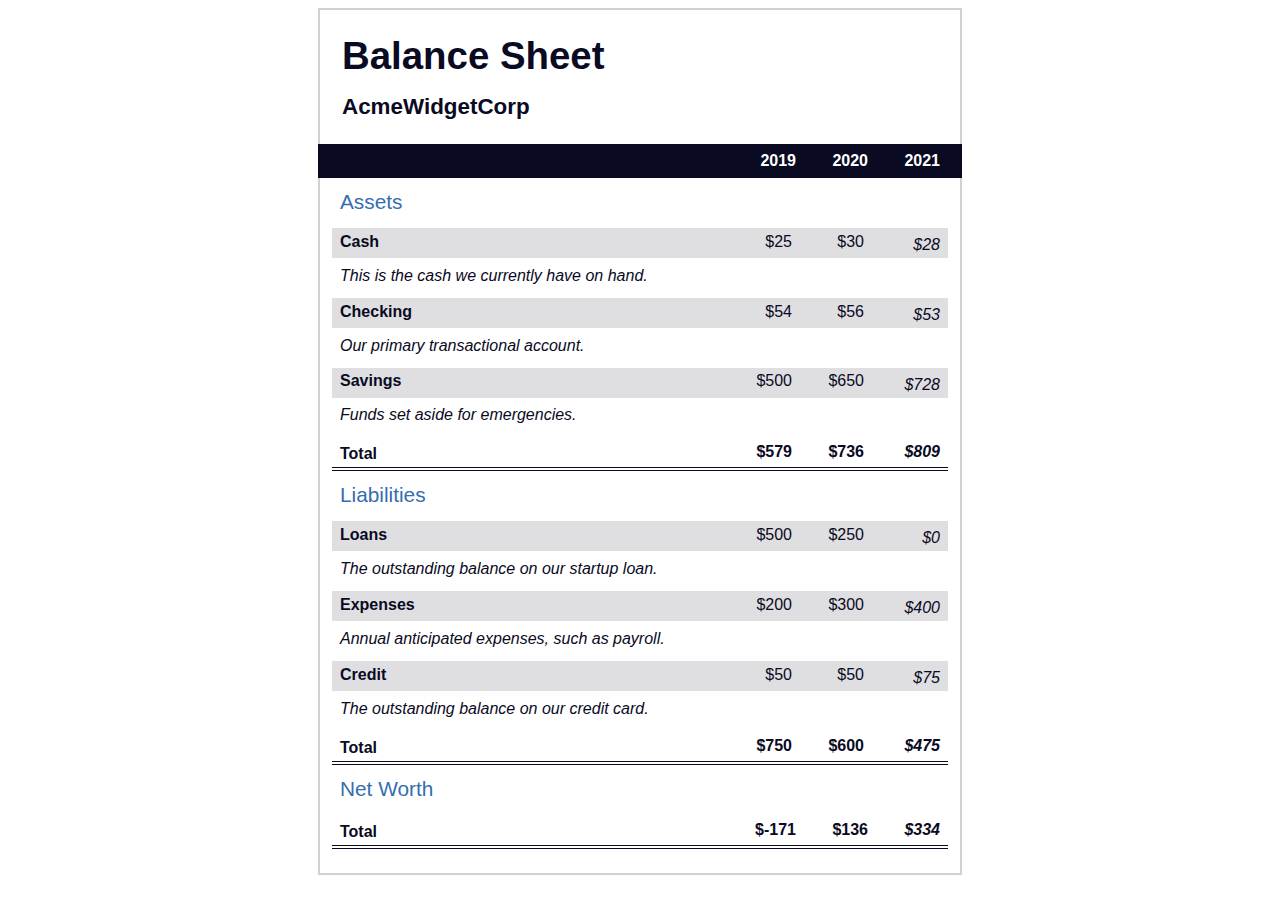
<file: Balance sheet/index.html>
<!DOCTYPE html>
<html lang="en">
  <head>
    <meta charset="UTF-8">
    <meta name="viewport" content="width=device-width, initial-scale=1.0">
    <title>Balance Sheet</title>
    <link rel="stylesheet" href="./styles.css">
  </head>
  <body>
    <main>
      <section>
        <h1>
          <span class="flex">
            <span>AcmeWidgetCorp</span>
            <span>Balance Sheet</span>
          </span>
        </h1>
        <div id="years" aria-hidden="true">
          <span class="year">2019</span>
          <span class="year">2020</span>
          <span class="year">2021</span>
        </div>
        <div class="table-wrap">
          <table>
            <caption>Assets</caption>
            <thead>
              <tr>
                <td></td>
                <th><span class="sr-only year">2019</span></th>
                <th><span class="sr-only year">2020</span></th>
                <th class="current"><span class="sr-only year">2021</span></th>
              </tr>
            </thead>
            <tbody>
              <tr class="data">
                <th>Cash <span class="description">This is the cash we currently have on hand.</span></th>
                <td>$25</td>
                <td>$30</td>
                <td class="current">$28</td>
              </tr>
              <tr class="data">
                <th>Checking <span class="description">Our primary transactional account.</span></th>
                <td>$54</td>
                <td>$56</td>
                <td class="current">$53</td>
              </tr>
              <tr class="data">
                <th>Savings <span class="description">Funds set aside for emergencies.</span></th>
                <td>$500</td>
                <td>$650</td>
                <td class="current">$728</td>
              </tr>
              <tr class="total">
                <th>Total <span class="sr-only">Assets</span></th>
                <td>$579</td>
                <td>$736</td>
                <td class="current">$809</td>
              </tr>
            </tbody>
          </table>
          <table>
            <caption>Liabilities</caption>
            <thead>
              <tr>
              <td></td>
              <th><span class="sr-only">2019</span></th>
              <th><span class="sr-only">2020</span></th>
              <th><span class="sr-only">2021</span></th>
              </tr>
            </thead>
            <tbody>
              <tr class="data">
                <th>Loans <span class="description">The outstanding balance on our startup loan.</span></th>
                <td>$500</td>
                <td>$250</td>
                <td class="current">$0</td>
              </tr>
              <tr class="data">
                <th>Expenses <span class="description">Annual anticipated expenses, such as payroll.</span></th>
                <td>$200</td>
                <td>$300</td>
                <td class="current">$400</td>
              </tr>
              <tr class="data">
                <th>Credit <span class="description">The outstanding balance on our credit card.</span></th>
                <td>$50</td>
                <td>$50</td>
                <td class="current">$75</td>
              </tr>
              <tr class="total">
                <th>Total <span class="sr-only">Liabilities</span></th>
                <td>$750</td>
                <td>$600</td>
                <td class="current">$475</td>
              </tr>
            </tbody>
          </table>
          <table>
            <caption>Net Worth</caption>
            <thead>
              <tr>
              <td></td>
              <th><span class="sr-only">2019</span></th>
              <th><span class="sr-only">2020</span></th>
              <th><span class="sr-only">2021</span></th>
              </tr>
            </thead>
            <tbody>
              <tr class="total">
                <th>Total <span class="sr-only">Net Worth</span></th>
                <td>$-171</td>
                <td>$136</td>
                <td class="current">$334</td>
              </tr>
            </tbody>
          </table>
        </div>
      </section>
    </main>
  </body>
</html>
</file>
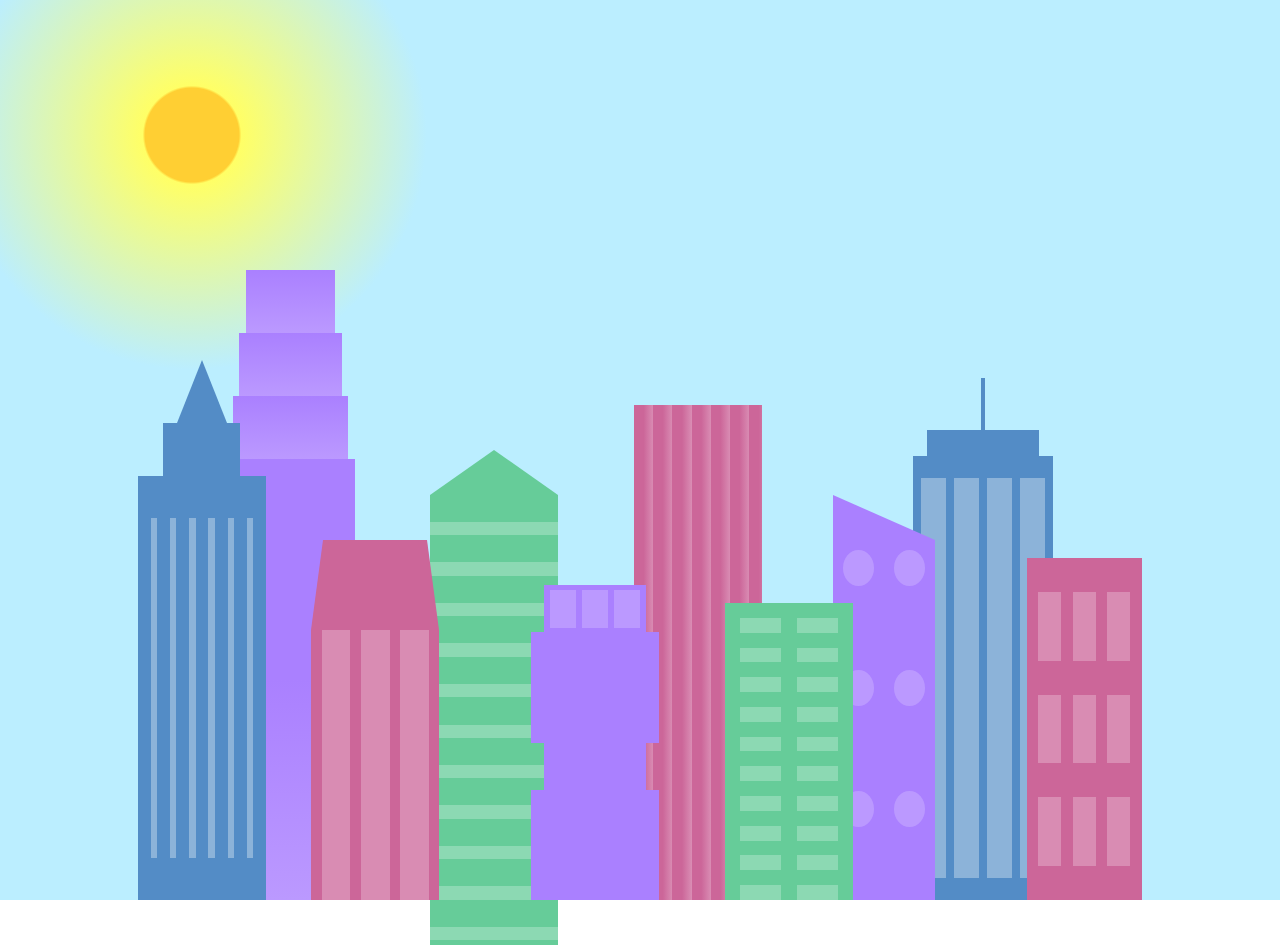
<file: City-Skyline/index.html>
<!DOCTYPE html>
<html lang="en">    
  <head>
    <meta charset="UTF-8">
    <title>City Skyline</title>
    <link href="styles.css" rel="stylesheet" />   
  </head>

  <body>
    <div class="background-buildings sky">
      <div></div>
      <div></div>
      <div class="bb1 building-wrap">
        <div class="bb1a bb1-window"></div>
        <div class="bb1b bb1-window"></div>
        <div class="bb1c bb1-window"></div>
        <div class="bb1d"></div>
      </div>
      <div class="bb2">
        <div class="bb2a"></div>
        <div class="bb2b"></div>
      </div>
      <div class="bb3"></div>
      <div></div>
      <div class="bb4 building-wrap">
        <div class="bb4a"></div>
        <div class="bb4b"></div>
        <div class="bb4c window-wrap">
          <div class="bb4-window"></div>
          <div class="bb4-window"></div>
          <div class="bb4-window"></div>
          <div class="bb4-window"></div>
        </div>
      </div>
      <div></div>
      <div></div>
    </div>

    <div class="foreground-buildings">
      <div></div>
      <div></div>
      <div class="fb1 building-wrap">
        <div class="fb1a"></div>
        <div class="fb1b"></div>
        <div class="fb1c"></div>
      </div>
      <div class="fb2">
        <div class="fb2a"></div>
        <div class="fb2b window-wrap">
          <div class="fb2-window"></div>
          <div class="fb2-window"></div>
          <div class="fb2-window"></div>
        </div>
      </div>
      <div></div>
      <div class="fb3 building-wrap">
        <div class="fb3a window-wrap">
          <div class="fb3-window"></div>
          <div class="fb3-window"></div>
          <div class="fb3-window"></div>
        </div>
        <div class="fb3b"></div>
        <div class="fb3a"></div>
        <div class="fb3b"></div>
      </div>
      <div class="fb4">
        <div class="fb4a"></div>
        <div class="fb4b">
          <div class="fb4-window"></div>
          <div class="fb4-window"></div>
          <div class="fb4-window"></div>
          <div class="fb4-window"></div>
          <div class="fb4-window"></div>
          <div class="fb4-window"></div>
        </div>
      </div>
      <div class="fb5"></div>
      <div class="fb6"></div>
      <div></div>
      <div></div>
    </div>
  </body>
</html>
</file>
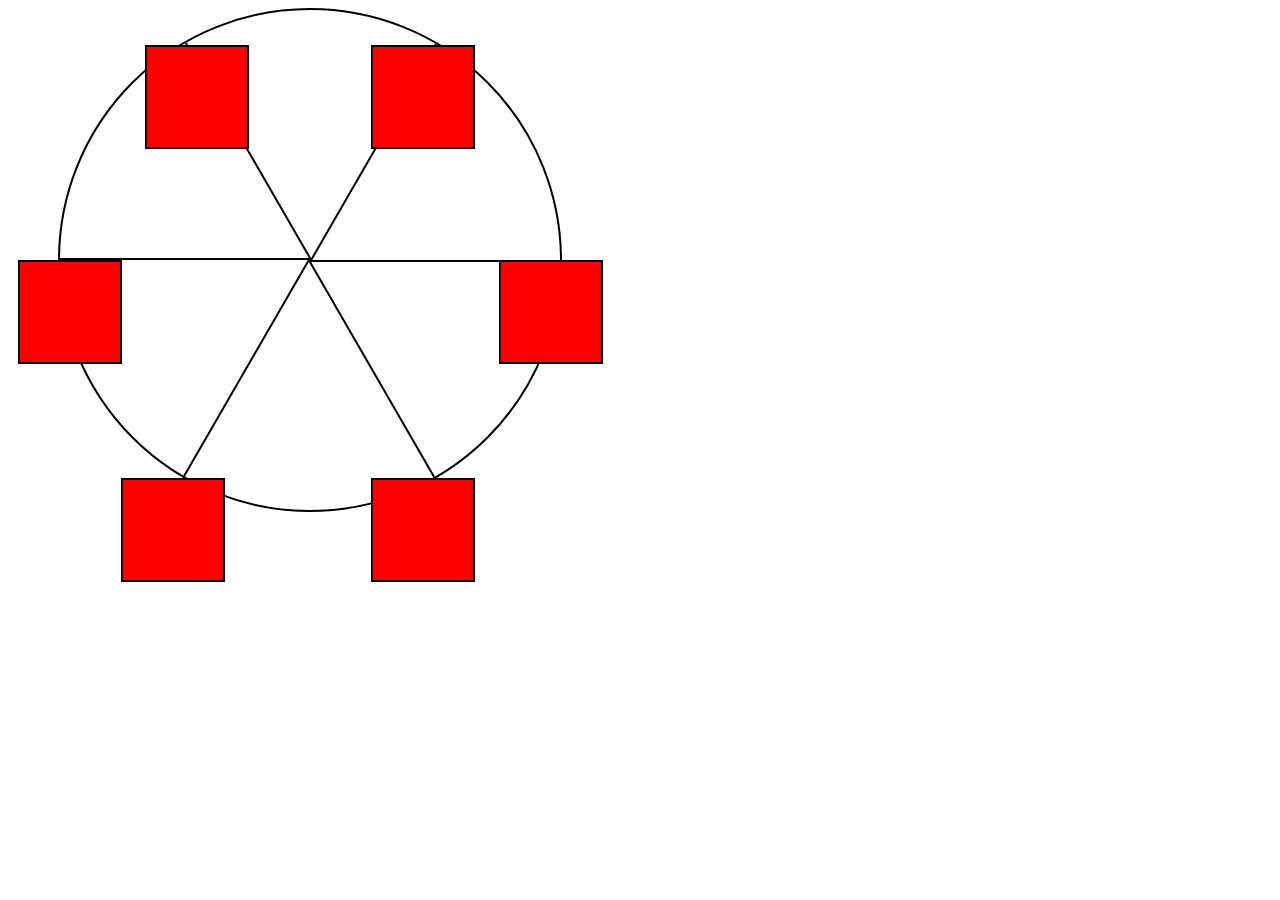
<file: Ferris Wheel/index.html>
<!DOCTYPE html>
<html lang="en">
  <head>
    <meta charset="UTF-8">
    <title>Ferris Wheel</title>
    <link rel="stylesheet" href="./styles.css">
  </head>
  <body>
    <div class="wheel">
      <span class="line"></span>
      <span class="line"></span>
      <span class="line"></span>
      <span class="line"></span>
      <span class="line"></span>
      <span class="line"></span>

      <div class="cabin"></div>
      <div class="cabin"></div>
      <div class="cabin"></div>
      <div class="cabin"></div>
      <div class="cabin"></div>
      <div class="cabin"></div>
    </div>
  </body>
</html>
</file>
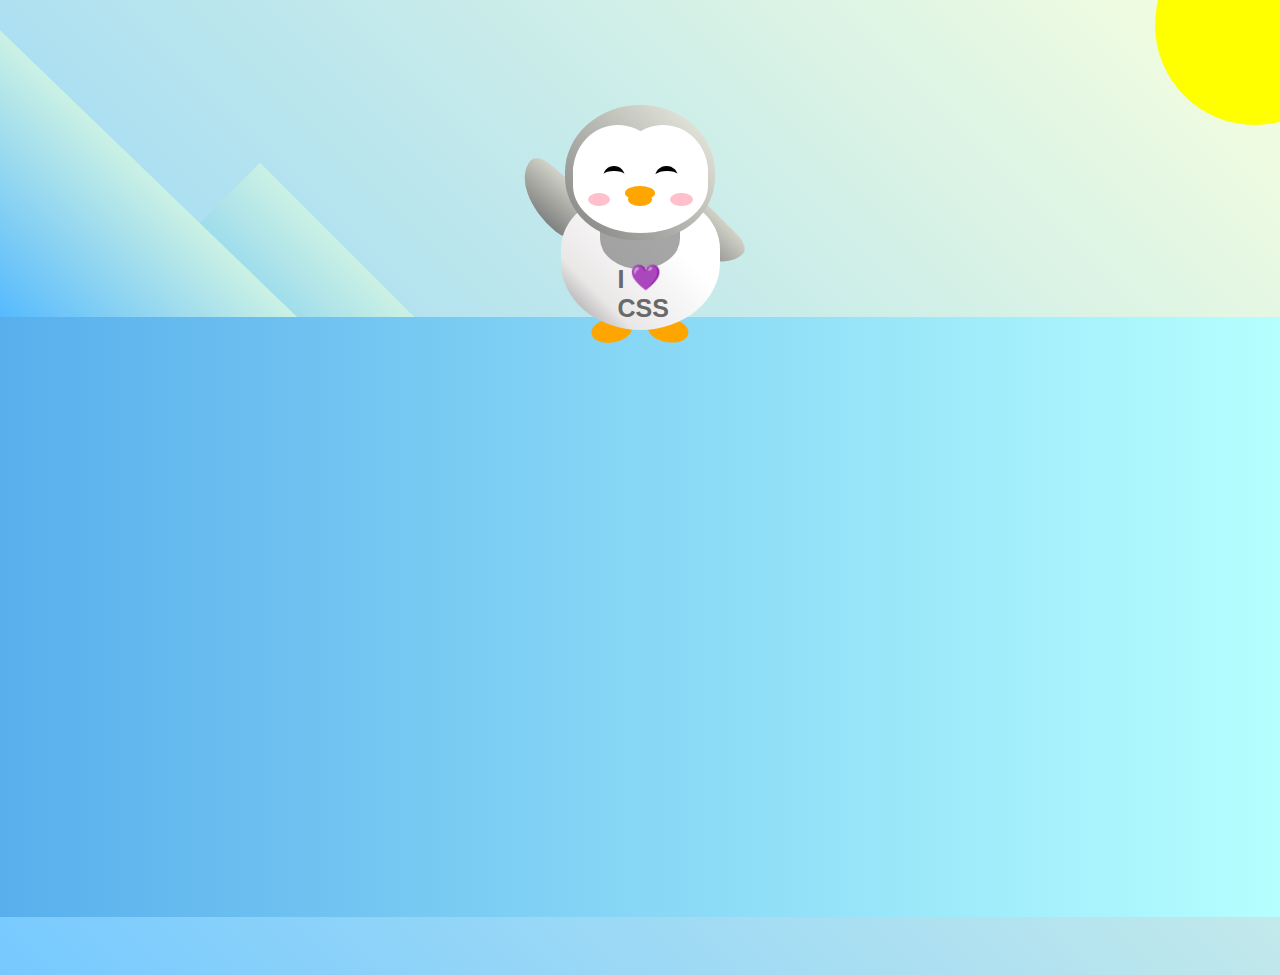
<file: Penguin/index.html>
<!DOCTYPE html>
<html lang="en">
  <head>
    <meta charset="UTF-8" />
    <link rel="stylesheet" href="./styles.css" />
    <title>Penguin</title>
    <meta name="viewport" content="width=device-width, initial-scale=1.0" />
  </head>

  <body>
    <div class="left-mountain"></div>
    <div class="back-mountain"></div>
    <div class="sun"></div>
    <div class="penguin">
      <div class="penguin-head">
        <div class="face left"></div>
        <div class="face right"></div>
        <div class="chin"></div>
        <div class="eye left">
          <div class="eye-lid"></div>
        </div>
        <div class="eye right">
          <div class="eye-lid"></div>
        </div>
        <div class="blush left"></div>
        <div class="blush right"></div>
        <div class="beak top"></div>
        <div class="beak bottom"></div>
      </div>
      <div class="shirt">
        <div>💜</div>
        <p>I CSS</p>
      </div> 
      <div class="penguin-body">
        <div class="arm left"></div>
        <div class="arm right"></div>
        <div class="foot left"></div>
        <div class="foot right"></div>
      </div>
    </div>

    <div class="ground"></div>
  </body>
</html>
</file>
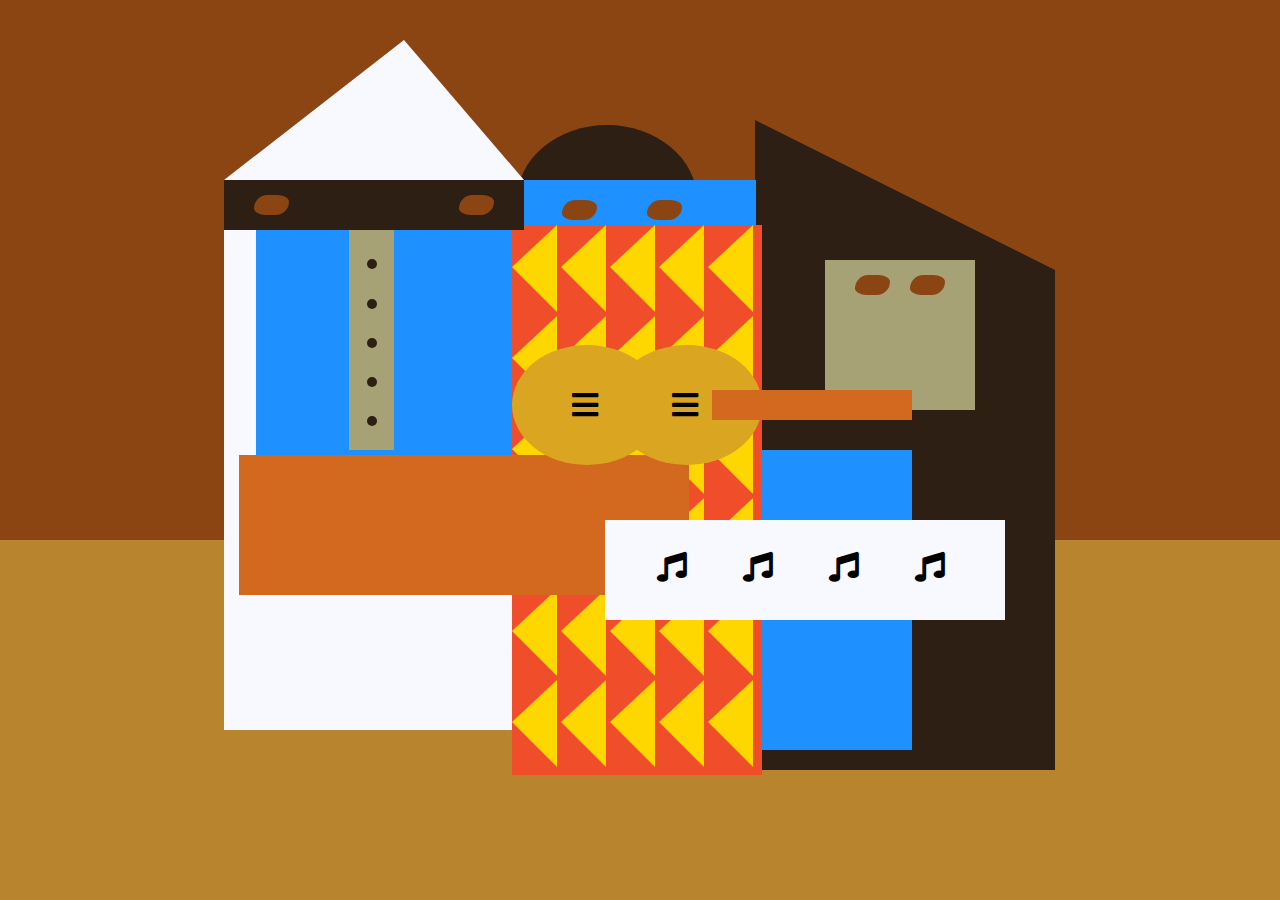
<file: Picasso Painting/index.html>
<!DOCTYPE html>
<html lang="en">
  <head>
    <meta charset="utf-8">
    <title>Picasso Painting</title>
    <link rel="stylesheet" href="./styles.css" />
    <link rel="stylesheet" href="https://use.fontawesome.com/releases/v5.8.2/css/all.css">
  </head>
  <body>
    <div id="back-wall"></div>
    <div class="characters">
      <div id="offwhite-character">
        <div id="white-hat"></div>
        <div id="black-mask">
          <div class="eyes left"></div>
          <div class="eyes right"></div>
        </div>
        <div id="gray-instrument">
          <div class="black-dot"></div>
          <div class="black-dot"></div>
          <div class="black-dot"></div>
          <div class="black-dot"></div>
          <div class="black-dot"></div>
        </div>
        <div id="tan-table"></div>
      </div>
      <div id="black-character">
        <div id="black-hat"></div>
        <div id="gray-mask">
          <div class="eyes left"></div>
          <div class="eyes right"></div>
        </div>
        <div id="white-paper">
          <i class="fas fa-music"></i>
          <i class="fas fa-music"></i>
          <i class="fas fa-music"></i>
          <i class="fas fa-music"></i>
        </div>
      </div>
      <div class="blue" id="blue-left"></div>
      <div class="blue" id="blue-right"></div>
      <div id="orange-character">
        <div id="black-round-hat"></div>
        <div id="eyes-div">
          <div class="eyes left"></div>
          <div class="eyes right"></div>
        </div>
        <div id="triangles">
          <div class="triangle"></div>
          <div class="triangle"></div>
          <div class="triangle"></div>
          <div class="triangle"></div>
          <div class="triangle"></div>
          <div class="triangle"></div>
          <div class="triangle"></div>
          <div class="triangle"></div>
          <div class="triangle"></div>
          <div class="triangle"></div>
          <div class="triangle"></div>
          <div class="triangle"></div>
          <div class="triangle"></div>
          <div class="triangle"></div>
          <div class="triangle"></div>
          <div class="triangle"></div>
          <div class="triangle"></div>
          <div class="triangle"></div>
          <div class="triangle"></div>
          <div class="triangle"></div>
          <div class="triangle"></div>
          <div class="triangle"></div>
          <div class="triangle"></div>
          <div class="triangle"></div>
          <div class="triangle"></div>
          <div class="triangle"></div>
          <div class="triangle"></div>
          <div class="triangle"></div>
          <div class="triangle"></div>
          <div class="triangle"></div>
        </div>
        <div id="guitar">
          <div class="guitar" id="guitar-left">
            <i class="fas fa-bars"></i>
          </div>
          <div class="guitar" id="guitar-right">
            <i class="fas fa-bars"></i>
          </div>
          <div id="guitar-neck"></div>
        </div>
      </div>
    </div>
  </body>
</html>
</file>
<file: Balance sheet/styles.css>
span[class~="sr-only"] {
    border: 0 !important;
    clip: rect(1px, 1px, 1px, 1px) !important;
    clip-path: inset(50%) !important;
    -webkit-clip-path: inset(50%) !important;
    height: 1px !important;
    width: 1px !important;
    position: absolute !important;
    overflow: hidden !important;
    white-space: nowrap !important;
    padding: 0 !important;
    margin: -1px !important;
  }
  
  html {
    box-sizing: border-box;
  }
  
  body {
    font-family: sans-serif;
    color: #0a0a23;
  }
  
  h1 {
    max-width: 37.25rem;
    margin: 0 auto;
    padding: 1.5rem 1.25rem;
  }
  
  h1 .flex {
    display: flex;
    flex-direction: column-reverse;
    gap: 1rem;
  }
  
  h1 .flex span:first-of-type {
    font-size: 0.7em;
  }
  
  h1 .flex span:last-of-type {
    font-size: 1.2em;
  }
  
  section {
    max-width: 40rem;
    margin: 0 auto;
    border: 2px solid #d0d0d5;
  }
  
  #years {
    display: flex;
    justify-content: flex-end;
    position: sticky;
    top: 0;
    background: #0a0a23;
    color: #fff;
    z-index: 999;
    padding: 0.5rem calc(1.25rem + 2px) 0.5rem 0;
    margin: 0 -2px;
  }
  
  #years span[class] {
    font-weight: bold;
    width: 4.5rem;
    text-align: right;
  }
  
  .table-wrap {
    padding: 0 0.75rem 1.5rem 0.75rem;
  }
  
  table {
    border-collapse: collapse;
    border: 0;
    width: 100%;
    position: relative;
    margin-top: 3rem;
  }
  
  table caption {
    color: #356eaf;
    font-size: 1.3em;
    font-weight: normal;
    position: absolute;
    top: -2.25rem;
    left: 0.5rem;
  }
  
  tbody td {
    width: 100vw;
    min-width: 4rem;
    max-width: 4rem;
  }
  
  tbody th {
    width: calc(100% - 12rem);
  }
  
  tr[class="total"] {
    border-bottom: 4px double #0a0a23;
    font-weight: bold;
  }
  
  tr[class="total"] th {
    text-align: left;
    padding: 0.5rem 0 0.25rem 0.5rem;
  }
  
  tr.total td {
    text-align: right;
    padding: 0 0.25rem;
  }
  
  tr.total td:nth-of-type(3) {
    padding-right: 0.5rem;
  }
  
  tr.total:hover {
    background-color: #99c9ff;
  }
  
  td.current {
    font-style: italic;
  }
  
  tr.data {
    background-image: linear-gradient(to bottom, #dfdfe2 1.845rem, white 1.845rem);
  }
  
  tr.data th {
    text-align: left;
    padding-top: 0.3rem;
    padding-left: 0.5rem;
  }
  
  tr.data th .description {
    display: block;
    font-weight: normal;
    font-style: italic;
    padding: 1rem 0 0.75rem;
    margin-right: -13.5rem;
  }
  
  tr.data td {
    vertical-align: top;
    padding: 0.3rem 0.25rem 0;
    text-align: right;
  }
  
  tr.data td:last-of-type{
    padding: 0.5rem;
  }
</file>
<file: City-Skyline/styles.css>
:root {
    --building-color1: #aa80ff;
    --building-color2: #66cc99;
    --building-color3: #cc6699;
    --building-color4: #538cc6;
    --window-color1: #bb99ff;
    --window-color2: #8cd9b3;
    --window-color3: #d98cb3;
    --window-color4: #8cb3d9;
  }
  
  * {
    box-sizing: border-box;
  }
  
  body {
    height: 100vh;
    margin: 0;
    overflow: hidden;
  }
  
  .background-buildings, .foreground-buildings {
    width: 100%;
    height: 100%;
    display: flex;
    align-items: flex-end;
    justify-content: space-evenly;
    position: absolute;
    top: 0;
  }
  
  .building-wrap {
    display: flex;
    flex-direction: column;
    align-items: center;
  }
  
  .window-wrap {
    display: flex;
    align-items: center;
    justify-content: space-evenly;
  }
  
  .sky {
    background: radial-gradient(
        closest-corner circle at 15% 15%,
        #ffcf33,
        #ffcf33 20%,
        #ffff66 21%,
        #bbeeff 100%
      );
  }
  
  /* BACKGROUND BUILDINGS - "bb" stands for "background building" */
  .bb1 {
    width: 10%;
    height: 70%;
  }
  
  .bb1a {
    width: 70%;
  }
    
  .bb1b {
    width: 80%;
  }
    
  .bb1c {
    width: 90%;
  }
  
  .bb1d {
    width: 100%;
    height: 70%;
    background: linear-gradient(
        var(--building-color1) 50%,
        var(--window-color1)
      );
  }
  
  .bb1-window {
    height: 10%;
    background: linear-gradient(
        var(--building-color1),
        var(--window-color1)
      );
  }
  
  .bb2 {
    width: 10%;
    height: 50%;
  }
  
  .bb2a {
    border-bottom: 5vh solid var(--building-color2);
    border-left: 5vw solid transparent;
    border-right: 5vw solid transparent;
  }
  
  .bb2b {
    width: 100%;
    height: 100%;
    background: repeating-linear-gradient(
        var(--building-color2),
        var(--building-color2) 6%,
        var(--window-color2) 6%,
        var(--window-color2) 9%
      );
  }
  
  .bb3 {
    width: 10%;
    height: 55%;
    background: repeating-linear-gradient(
        90deg,
        var(--building-color3),
        var(--building-color3),
        var(--window-color3) 15%
      );
  }
  
  .bb4 {
    width: 11%;
    height: 58%;
  }
  
  .bb4a {
    width: 3%;
    height: 10%;
    background-color: var(--building-color4);
  }
  
  .bb4b {
    width: 80%;
    height: 5%;
    background-color: var(--building-color4);
  }
    
  .bb4c {
    width: 100%;
    height: 85%;
    background-color: var(--building-color4);
  }
  
  .bb4-window {
    width: 18%;
    height: 90%;
    background-color: var(--window-color4);
  }
  
  /* FOREGROUND BUILDINGS - "fb" stands for "foreground building" */
  .fb1 {
    width: 10%;
    height: 60%;
  }
  
  .fb1a {
    border-bottom: 7vh solid var(--building-color4);
    border-left: 2vw solid transparent;
    border-right: 2vw solid transparent;
  }
  
  .fb1b {
    width: 60%;
    height: 10%;
    background-color: var(--building-color4);
  }
    
  .fb1c {
    width: 100%;
    height: 80%;
    background: repeating-linear-gradient(
        90deg,
        var(--building-color4),
        var(--building-color4) 10%,
        transparent 10%,
        transparent 15%
      ),
      repeating-linear-gradient(
        var(--building-color4),
        var(--building-color4) 10%,
        var(--window-color4) 10%,
        var(--window-color4) 90%
      );
  }
  
  .fb2 {
    width: 10%;
    height: 40%;
  }
  
  .fb2a {
    width: 100%;
    border-bottom: 10vh solid var(--building-color3);
    border-left: 1vw solid transparent;
    border-right: 1vw solid transparent;
  }
  
  .fb2b {
    width: 100%;
    height: 75%;
    background-color: var(--building-color3);
  }
  
  .fb2-window {
    width: 22%;
    height: 100%;
    background-color: var(--window-color3);
  }
  
  .fb3 {
    width: 10%;
    height: 35%;
  }
    
  .fb3a {
    width: 80%;
    height: 15%;
    background-color: var(--building-color1);
  }
    
  .fb3b {
    width: 100%;
    height: 35%;
    background-color: var(--building-color1);
  }
  
  .fb3-window {
    width: 25%;
    height: 80%;
    background-color: var(--window-color1);
  }
  
  .fb4 {
    width: 8%;
    height: 45%;
    position: relative;
    left: 10%;
  }
  
  .fb4a {
    border-top: 5vh solid transparent;
    border-left: 8vw solid var(--building-color1);
  }
  
  .fb4b {
    width: 100%;
    height: 89%;
    background-color: var(--building-color1);
    display: flex;
    flex-wrap: wrap;
  }
  
  .fb4-window {
    width: 30%;
    height: 10%;
    border-radius: 50%;
    background-color: var(--window-color1);
    margin: 10%;
  }
  
  .fb5 {
    width: 10%;
    height: 33%;
    position: relative;
    right: 10%;
    background: repeating-linear-gradient(
        var(--building-color2),
        var(--building-color2) 5%,
        transparent 5%,
        transparent 10%
      ),
      repeating-linear-gradient(
        90deg,
        var(--building-color2),
        var(--building-color2) 12%,
        var(--window-color2) 12%,
        var(--window-color2) 44%
      );
  }
  
  .fb6 {
    width: 9%;
    height: 38%;
    background: repeating-linear-gradient(
        90deg,
        var(--building-color3),
        var(--building-color3) 10%,
        transparent 10%,
        transparent 30%
      ),
      repeating-linear-gradient(
        var(--building-color3),
        var(--building-color3) 10%,
        var(--window-color3) 10%,
        var(--window-color3) 30%
      );
  }
  
  @media (max-width: 1000px) {
    :root {
      --building-color1: #000;
      --building-color2: #000;
      --building-color3: #000;
      --building-color4: #000;
      --window-color1: #777;
      --window-color2: #777;
      --window-color3: #777;
      --window-color4: #777;
    }
    .sky {
      background: radial-gradient(
          closest-corner circle at 15% 15%,
          #ccc,
          #ccc 20%,
          #445 21%,
          #223 100%
        );
    }
  }
</file>
<file: Ferris Wheel/styles.css>
.wheel {
    border: 2px solid black;
    border-radius: 50%;
    margin-left: 50px;
    position: absolute;
    height: 55vw;
    width: 55vw;
    max-width: 500px;
    max-height: 500px;
    animation-name: wheel;
    animation-duration: 10s;
    animation-iteration-count: infinite;
    animation-timing-function: linear;
  }
  
  .line {
    background-color: black;
    width: 50%;
    height: 2px;
    position: absolute;
    top: 50%;
    left: 50%;
    transform-origin: 0% 0%;
  }
  
  .line:nth-of-type(2) {
    transform: rotate(60deg);
  }
  .line:nth-of-type(3) {
    transform: rotate(120deg);
  }
  .line:nth-of-type(4) {
    transform: rotate(180deg);
  }
  .line:nth-of-type(5) {
    transform: rotate(240deg);
  }
  .line:nth-of-type(6) {
    transform: rotate(300deg);
  }
  
  .cabin {
    background-color: red;
    width: 20%;
    height: 20%;
    position: absolute;
    border: 2px solid;
    transform-origin: 50% 0%;
    animation: cabins 10s ease-in-out infinite;
  }
  
  .cabin:nth-of-type(1) {
    right: -8.5%;
    top: 50%;
  }
  .cabin:nth-of-type(2) {
    right: 17%;
    top: 93.5%;
  }
  .cabin:nth-of-type(3) {
    right: 67%;
    top: 93.5%;
  }
  .cabin:nth-of-type(4) {
    left: -8.5%;
    top: 50%;
  }
  .cabin:nth-of-type(5) {
    left: 17%;
    top: 7%;
  }
  .cabin:nth-of-type(6) {
    right: 17%;
    top: 7%;
  }
  
  @keyframes wheel {
     0% {
       transform: rotate(0deg);
     }
     100% {
       transform: rotate(360deg);
     }
  }
  
  @keyframes cabins {
    0% {
      transform: rotate(0deg);
    }
    25% {
      background-color: yellow;
    }
    50% {
      background-color: purple;
    }
    75% {
      background-color: yellow;
    }
    100% {
      transform: rotate(-360deg);
    }
  }
</file>
<file: Penguin/styles.css>
:root {
    --penguin-face: white;
    --penguin-picorna: orange;
    --penguin-skin: gray;
  }
  
  body {
    background: linear-gradient(45deg, rgb(118, 201, 255), rgb(247, 255, 222));
    margin: 0;
    padding: 0;
    width: 100%;
    height: 100vh;
    overflow: hidden;
  }
  
  .left-mountain {
    width: 300px;
    height: 300px;
    background: linear-gradient(rgb(203, 241, 228), rgb(80, 183, 255));
    position: absolute;
    transform: skew(0deg, 44deg);
    z-index: 2;
    margin-top: 100px;
  }
  
  .back-mountain {
    width: 300px;
    height: 300px;
    background: linear-gradient(rgb(203, 241, 228), rgb(47, 170, 255));
    position: absolute;
    z-index: 1;
    transform: rotate(45deg);
    left: 110px;
    top: 225px;
  }
  
  .sun {
    width: 200px;
    height: 200px;
    background-color: yellow;
    position: absolute;
    border-radius: 50%;
    top: -75px;
    right: -75px;
  }
  
  .penguin {
    width: 300px;
    height: 300px;
    margin: auto;
    margin-top: 75px;
    z-index: 4;
    position: relative;
    transition: transform 1s ease-in-out 0ms;
  }
  
  .penguin * {
    position: absolute;
  }
  
  .penguin:active {
    transform: scale(1.5);
    cursor: not-allowed;
  }
  
  .penguin-head {
    width: 50%;
    height: 45%;
    background: linear-gradient(
      45deg,
      var(--penguin-skin),
      rgb(239, 240, 228)
    );
    border-radius: 70% 70% 65% 65%;
    top: 10%;
    left: 25%;
    z-index: 1;
  }
  
  .face {
    width: 60%;
    height: 70%;
    background-color: var(--penguin-face);
    border-radius: 70% 70% 60% 60%;
    top: 15%;
  }
  
  .face.left {
    left: 5%;
  }
  
  .face.right {
    right: 5%;
  }
  
  .chin {
    width: 90%;
    height: 70%;
    background-color: var(--penguin-face);
    top: 25%;
    left: 5%;
    border-radius: 70% 70% 100% 100%;
  }
  
  .eye {
    width: 15%;
    height: 17%;
    background-color: black;
    top: 45%;
    border-radius: 50%;
  }
  
  .eye.left {
    left: 25%;
  }
  
  .eye.right {
    right: 25%;
  }
  
  .eye-lid {
    width: 150%;
    height: 100%;
    background-color: var(--penguin-face);
    top: 25%;
    left: -23%;
    border-radius: 50%;
  }
  
  .blush {
    width: 15%;
    height: 10%;
    background-color: pink;
    top: 65%;
    border-radius: 50%;
  }
  
  .blush.left {
    left: 15%;
  }
  
  .blush.right {
    right: 15%;
  }
  
  .beak {
    height: 10%;
    background-color: var(--penguin-picorna);
    border-radius: 50%;
  }
  
  .beak.top {
    width: 20%;
    top: 60%;
    left: 40%;
  }
  
  .beak.bottom {
    width: 16%;
    top: 65%;
    left: 42%;
  }
  
  .shirt {
    font: bold 25px Helvetica, sans-serif;
    top: 165px;
    left: 127.5px;
    z-index: 1;
    color: #6a6969;
  }
  
  .shirt div {
    font-weight:  initial;
    top: 22.5px;
    left: 12px;
  }
  
  .penguin-body {
    width: 53%;
    height: 45%;
    background: linear-gradient(
      45deg,
      rgb(134, 133, 133) 0%,
      rgb(234, 231, 231) 25%,
      white 67%
    );
    border-radius: 80% 80% 100% 100%;
    top: 40%;
    left: 23.5%;
  }
  
  .penguin-body::before {
    content: "";
    position: absolute;
    width: 50%;
    height: 45%;
    background-color: var(--penguin-skin);
    top: 10%;
    left: 25%;
    border-radius: 0% 0% 100% 100%;
    opacity: 70%;
  }
  
  .arm {
    width: 30%;
    height: 60%;
    background: linear-gradient(
      90deg,
      var(--penguin-skin),
      rgb(209, 210, 199)
    );
    border-radius: 30% 30% 30% 120%;
    z-index: -1;
  }
  
  .arm.left {
    top: 35%;
    left: 5%;
    transform-origin: top left; 
    transform: rotate(130deg) scaleX(-1);
    animation: 3s linear infinite wave;
  }
  
  .arm.right {
    top: 0%;
    right: -5%;
    transform: rotate(-45deg);
  }
  
  @keyframes wave {
    10% {
      transform: rotate(110deg) scaleX(-1);
    }
    20% {
      transform: rotate(130deg) scaleX(-1);
    }
    30% {
      transform: rotate(110deg) scaleX(-1);
    }
    40% {
      transform: rotate(130deg) scaleX(-1);
    }
  }
  
  .foot {
    width:  15%;
    height: 30%;
    background-color: var(--penguin-picorna);
    top: 85%;
    border-radius: 50%;
    z-index: -1;
  }
  
  .foot.left {
    left: 25%;
    transform: rotate(80deg);
  }
  
  .foot.right {
    right: 25%;
    transform: rotate(-80deg);
  }
  
  .ground {
    width: 100vw;
    height: calc(100vh - 300px);
    background: linear-gradient(90deg, rgb(88, 175, 236), rgb(182, 255, 255));
    z-index: 3;
    position: absolute;
    margin-top: -58px;
  }
</file>
<file: Picasso Painting/styles.css>
body {
    background-color: rgb(184, 132, 46);
  }
  
  #back-wall {
    background-color: #8B4513;
    width: 100%;
    height: 60%;
    position: absolute;
    top: 0;
    left: 0;
    z-index: -1;
  }
  
  #offwhite-character {
    width: 300px;
    height: 550px;
    background-color: GhostWhite;
    position: absolute;
    top: 20%;
    left: 17.5%;
  }
  
  #white-hat {
    width: 0;
    height: 0;
    border-style: solid;
    border-width: 0 120px 140px 180px;
    border-top-color: transparent;
    border-right-color: transparent;
    border-bottom-color: GhostWhite;
    border-left-color: transparent;
    position: absolute;
    top: -140px;
    left: 0;
  }
  
  #black-mask {
    width: 100%;
    height: 50px;
    background-color: rgb(45, 31, 19);
    position: absolute;
    top: 0;
    left: 0;
    z-index: 1;
  }
  
  #gray-instrument {
    width: 15%;
    height: 40%;
    background-color: rgb(167, 162, 117);
    position: absolute;
    top: 50px;
    left: 125px;
    z-index: 1;
  }
  
  .black-dot {
    width: 10px;
    height: 10px;
    background-color: rgb(45, 31, 19);
    border-radius: 50%;
    display: block;
    margin: auto;
    margin-top: 65%;
  }
  
  #tan-table {
    width: 450px;
    height: 140px;
    background-color: #D2691E;
    position: absolute;
    top: 275px;
    left: 15px;
    z-index: 1;
  }
  
  #black-character {
    width: 300px;
    height: 500px;
    background-color: rgb(45, 31, 19);
    position: absolute;
    top: 30%;
    left: 59%;
  }
  
  #black-hat {
    width: 0;
    height: 0;
    border-style: solid;
    border-width: 150px 0 0 300px;
    border-top-color: transparent;
    border-right-color: transparent;
    border-bottom-color: transparent;
    border-left-color: rgb(45, 31, 19);
    position: absolute;
    top: -150px;
    left: 0;
  }
  
  #gray-mask {
    width: 150px;
    height: 150px;
    background-color: rgb(167, 162, 117);
    position: absolute;
    top: -10px;
    left: 70px;
  }
  
  #white-paper {
    width: 400px;
    height: 100px;
    background-color: GhostWhite;
    position: absolute;
    top: 250px;
    left: -150px;
    z-index: 1;
  }
  
  .fa-music {
    display: inline-block;
    margin-top: 8%;
    margin-left: 13%;
  }
  
  .blue {
    background-color: #1E90FF;
  }
  
  #blue-left {
    width: 500px;
    height: 300px;
    position: absolute;
    top: 20%;
    left: 20%;
  }
  
  #blue-right {
    width: 400px;
    height: 300px;
    position: absolute;
    top: 50%;
    left: 40%;
  }
  
  #orange-character {
    width: 250px;
    height: 550px;
    background-color: rgb(240, 78, 42);
    position: absolute;
    top: 25%;
    left: 40%;
  }
  
  #black-round-hat {
    width: 180px;
    height: 150px;
    background-color: rgb(45, 31, 19);
    border-radius: 50%;
    position: absolute;
    top: -100px;
    left: 5px;
    z-index: -1;
  }
  
  #eyes-div {
    width: 180px;
    height: 50px;
    position: absolute;
    top: -40px;
    left: 20px;
    z-index: 3;
  }
  
  #triangles {
    width: 250px;
    height: 550px;
  }
  
  .triangle {
    width: 0;
    height: 0;
    border-style: solid;
    border-width: 42px 45px 45px 0;
    border-top-color: transparent;
    border-right-color: Gold; /* yellow */
    border-bottom-color: transparent;
    border-left-color: transparent;
    display: inline-block;
  }
  
  #guitar {
    width: 100%;
    height: 100px;
    position: absolute;
    top: 120px;
    left: 0px;
    z-index: 3;
  }
  
  .guitar {
    width: 150px;
    height: 120px;
    background-color: Goldenrod;
    border-radius: 50%;
  }
  
  #guitar-left {
    position: absolute;
    left: 0px;
  }
  
  #guitar-right {
    position: absolute;
    left: 100px;
  }
  
  .fa-bars {
    display: block;
    margin-top: 30%;
    margin-left: 40%;
  }
  
  #guitar-neck {
    width: 200px;
    height: 30px;
    background-color: #D2691E;
    position: absolute;
    top: 45px;
    left: 200px;
    z-index: 3;
  }
  
  .eyes {
    width: 35px;
    height: 20px;
    background-color: #8B4513;
    border-radius: 20px 50%;
  }
  
  .right {
    position: absolute;
    top: 15px;
    right: 30px;
  }
  
  .left {
    position: absolute;
    top: 15px;
    left: 30px;
  }
  
  .fas{font-size:30px;}
</file>
